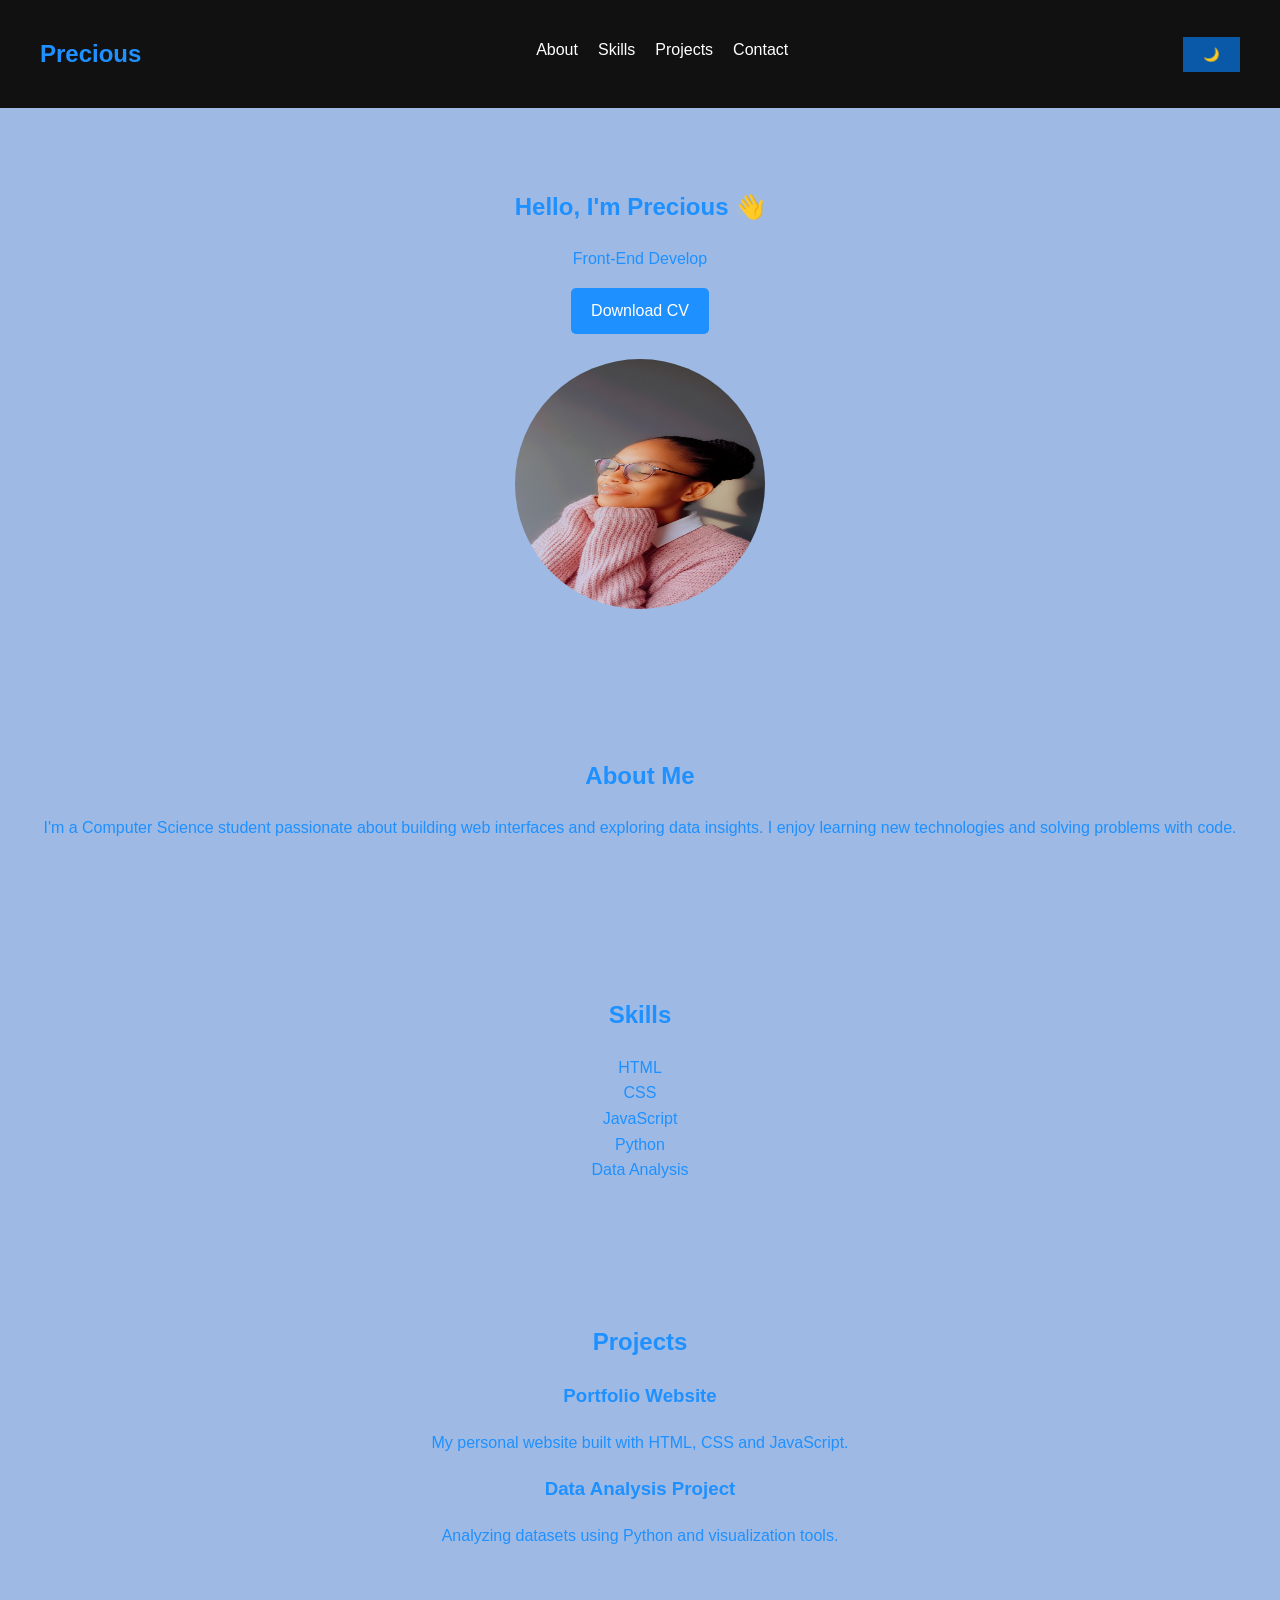
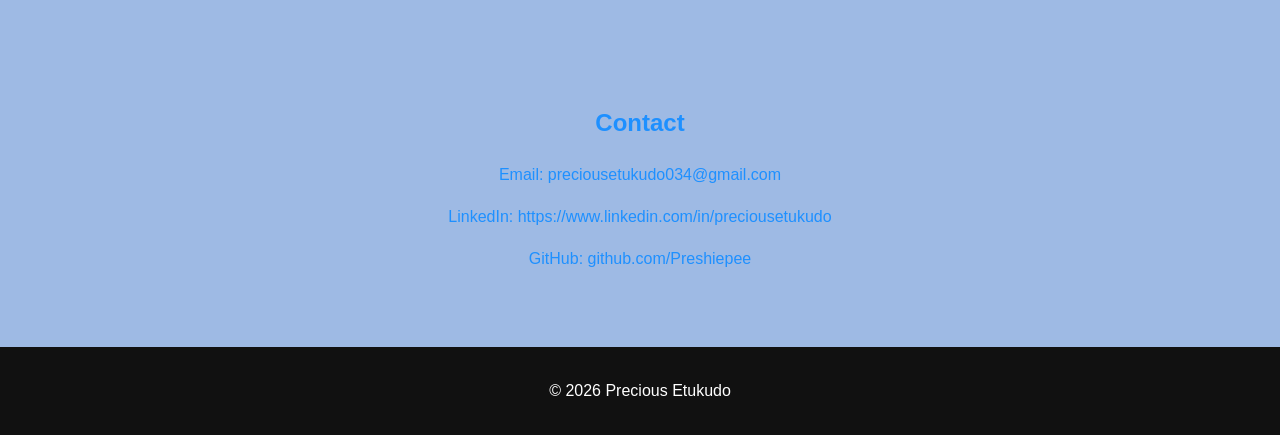
<file: index.html>
<!DOCTYPE html>
<html lang="en">
<head>
<meta charset="UTF-8">
<meta name="viewport" content="width=device-width, initial-scale=1.0">
<title>Precious Etukudo | Portfolio</title>
<link rel="stylesheet" href="style.css">
</head>

<body>

<!-- Navbar -->
<nav class="navbar">
  <h2 class="logo">Precious</h2>
  <ul>
    <li><a href="#about">About</a></li>
    <li><a href="#skills">Skills</a></li>
    <li><a href="#projects">Projects</a></li>
    <li><a href="#contact">Contact</a></li>
  </ul>
  <button id="darkModeBtn">🌙</button>
</nav>

<!-- Hero Section -->
<section class="hero">
  <div class="hero-text">
    <h1>Hello, I'm Precious 👋</h1>
    <p id="typing"></p>
    <a href="Precious_CV.pdf" download
    class="download-btn">Download CV</a>
  </div>
  <div class="hero-image"><br>
    <img src="profile2.jpg" alt="Precious" 
    class="profile-pic">
  </div>
</section>

<!-- About -->
<section id="about" class="section">
  <h2>About Me</h2>
  <p>
    I'm a Computer Science student passionate about building web interfaces and exploring data insights.
    I enjoy learning new technologies and solving problems with code.
  </p>
</section>

<!-- Skills -->
<section id="skills" class="section">
  <h2>Skills</h2>
  <div class="skills-container">
    <div class="skill-card">HTML</div>
    <div class="skill-card">CSS</div>
    <div class="skill-card">JavaScript</div>
    <div class="skill-card">Python</div>
    <div class="skill-card">Data Analysis</div>
  </div>
</section>

<!-- Projects -->
<section id="projects" class="section">
  <h2>Projects</h2>
  <div class="projects-container">
    <div class="project-card">
      <h3>Portfolio Website</h3>
      <p>My personal website built with HTML, CSS and JavaScript.</p>
    </div>
    <div class="project-card">
      <h3>Data Analysis Project</h3>
      <p>Analyzing datasets using Python and visualization tools.</p>
    </div>
  </div>
</section>

<!-- Contact -->
<section id="contact" class="section">
  <h2>Contact</h2>
  <p>Email: preciousetukudo034@gmail.com</p>
  <p>LinkedIn: https://www.linkedin.com/in/preciousetukudo</p>
  <p>GitHub: github.com/Preshiepee</p>
</section>

<!-- Footer -->
<footer>
  <p>© 2026 Precious Etukudo</p>
</footer>

<script src="script2.js"></script>
</body>
</html>
</file>
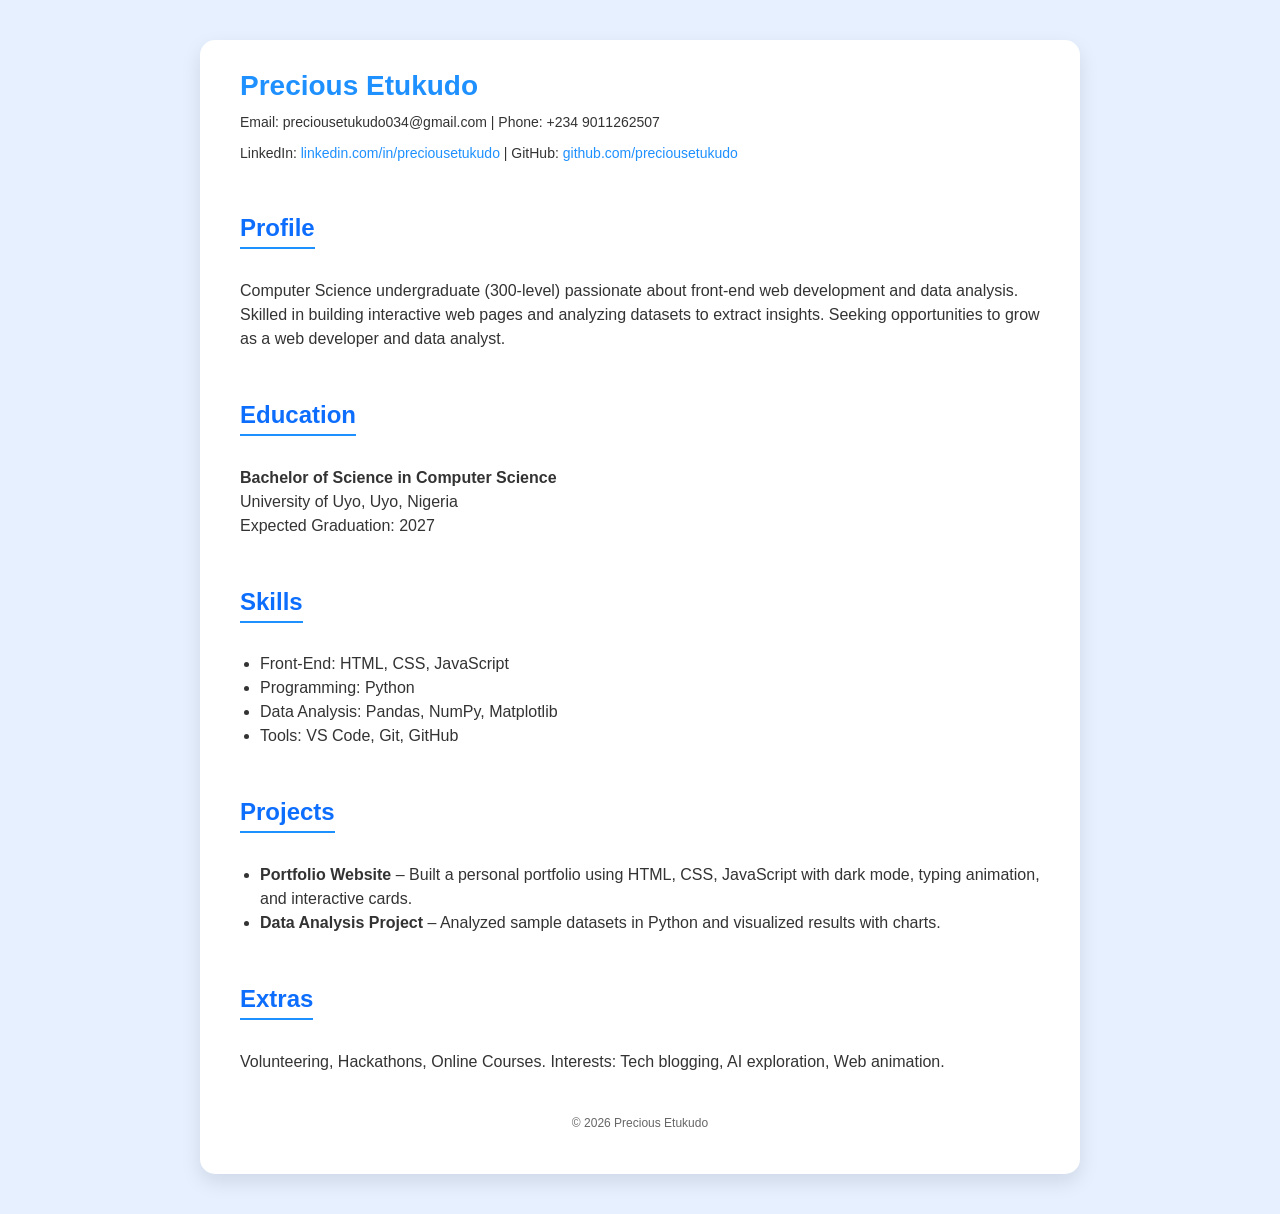
<file: cv.html>
<!DOCTYPE html>
<html lang="en">
<head>
<meta charset="UTF-8">
<meta name="viewport" content="width=device-width, initial-scale=1.0">
<title>Precious Etukudo | CV</title>
<link rel="stylesheet" href="cv.css">
</head>
<body>

<section class="cv-container">
  <header>
    <h1>Precious Etukudo</h1>
    <p>Email: preciousetukudo034@gmail.com | Phone: +234 9011262507</p>
    <p>LinkedIn: <a href="https://linkedin.com/in/preciousetukudo" target="_blank">linkedin.com/in/preciousetukudo</a> | GitHub: <a href="https://github.com/preciousetukudo" target="_blank">github.com/preciousetukudo</a></p>
  </header>

  <section class="profile">
    <h2>Profile</h2>
    <p>Computer Science undergraduate (300-level) passionate about front-end web development and data analysis. Skilled in building interactive web pages and analyzing datasets to extract insights. Seeking opportunities to grow as a web developer and data analyst.</p>
  </section>

  <section class="education">
    <h2>Education</h2>
    <p><strong>Bachelor of Science in Computer Science</strong><br>
       University of Uyo, Uyo, Nigeria<br>
       Expected Graduation: 2027</p>
  </section>

  <section class="skills">
    <h2>Skills</h2>
    <ul>
      <li>Front-End: HTML, CSS, JavaScript</li>
      <li>Programming: Python</li>
      <li>Data Analysis: Pandas, NumPy, Matplotlib</li>
      <li>Tools: VS Code, Git, GitHub</li>
    </ul>
  </section>

  <section class="projects">
    <h2>Projects</h2>
    <ul>
      <li>
        <strong>Portfolio Website</strong> – Built a personal portfolio using HTML, CSS, JavaScript with dark mode, typing animation, and interactive cards.
      </li>
      <li>
        <strong>Data Analysis Project</strong> – Analyzed sample datasets in Python and visualized results with charts.
      </li>
    </ul>
  </section>

  <section class="extras">
    <h2>Extras</h2>
    <p>Volunteering, Hackathons, Online Courses. Interests: Tech blogging, AI exploration, Web animation.</p>
  </section>

  <footer>
    <p>© 2026 Precious Etukudo</p>
  </footer>
</section>

</body>
</html>
</file>
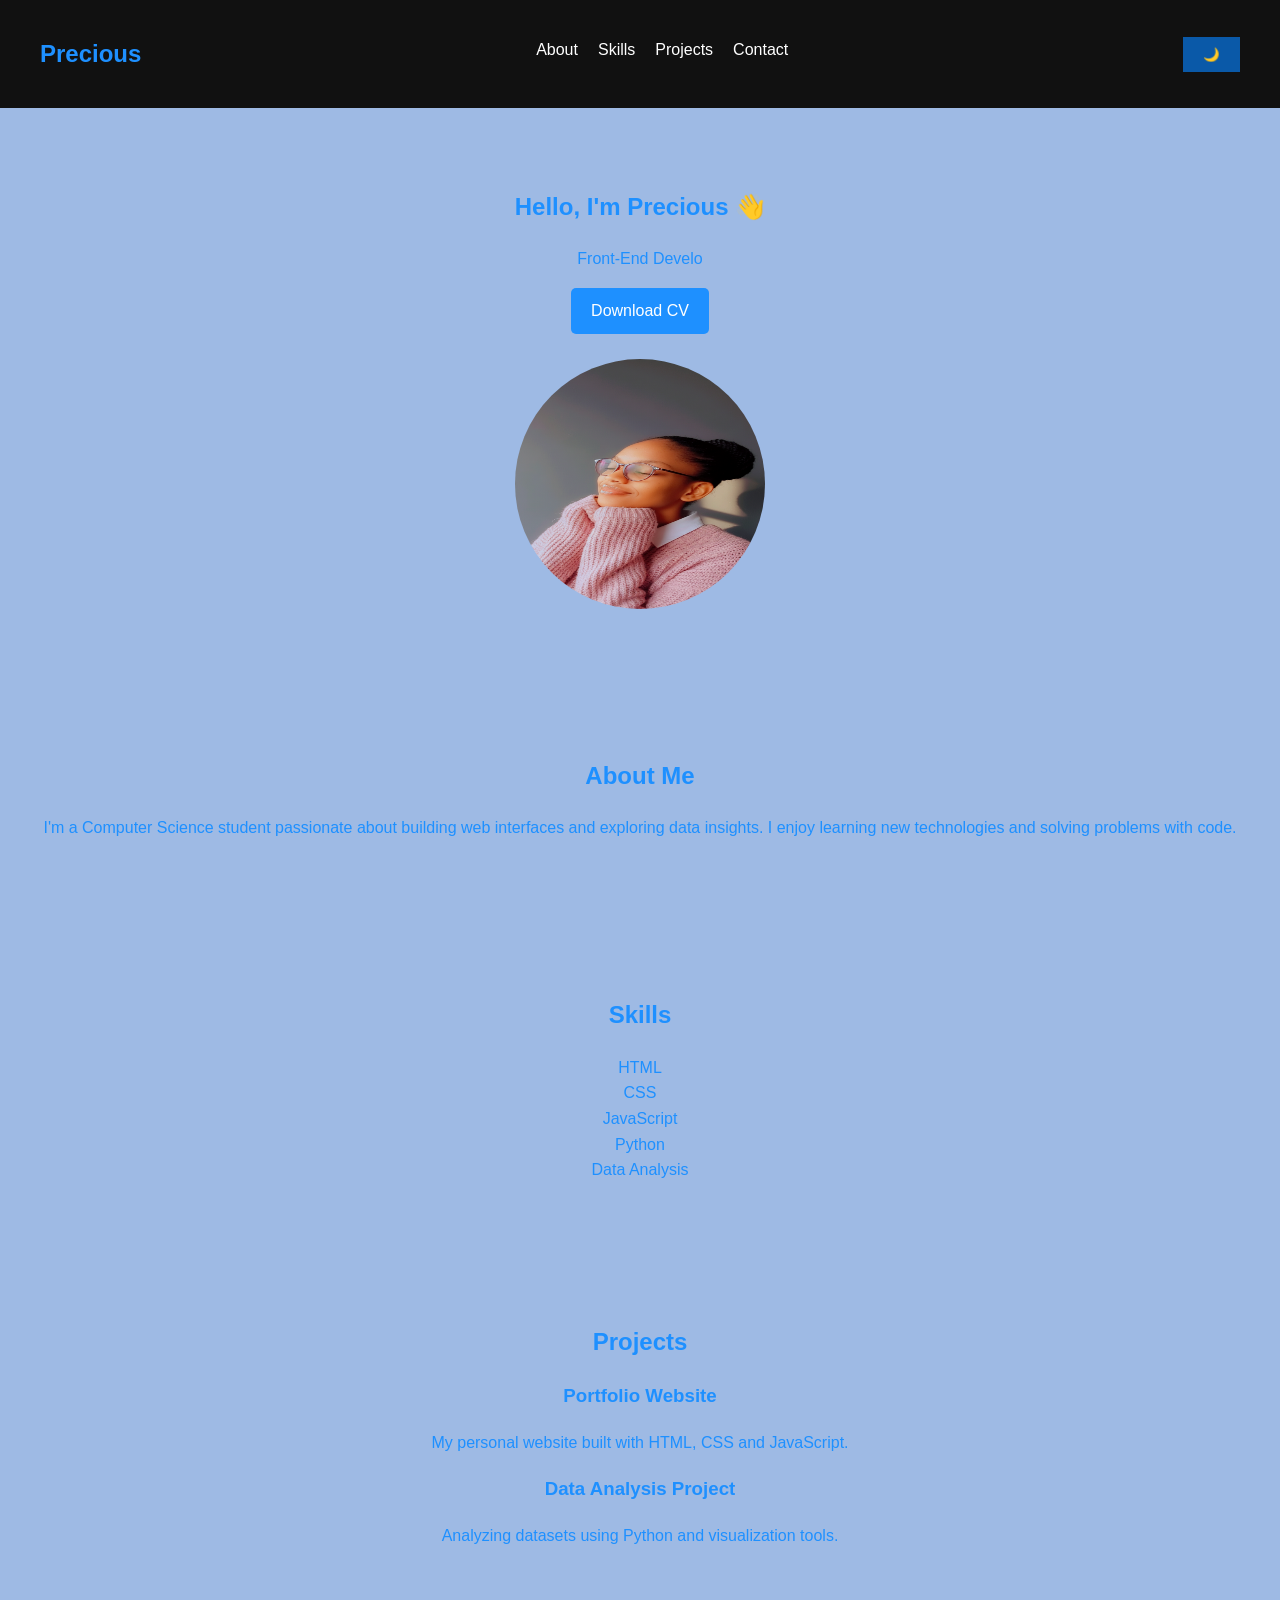
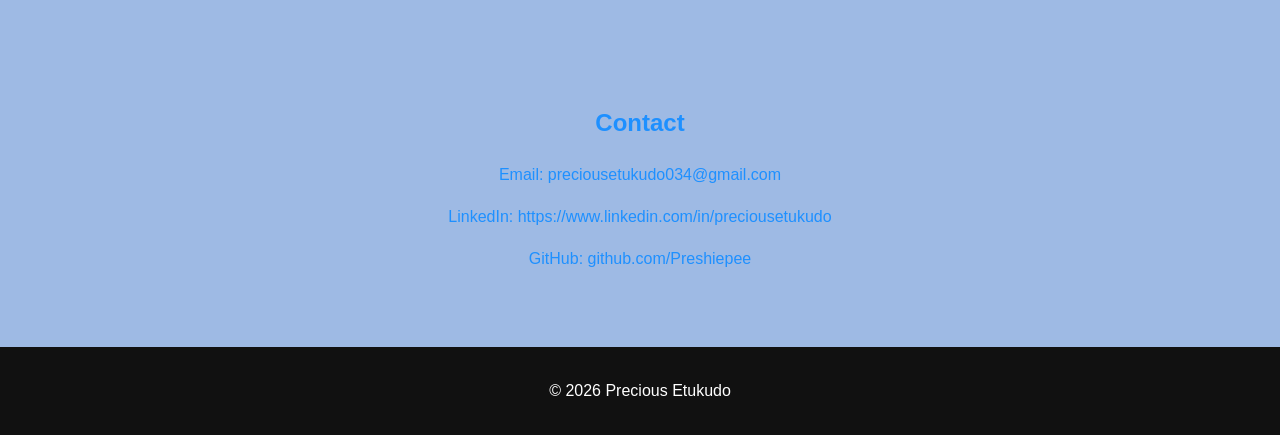
<file: index2.html>
<!DOCTYPE html>
<html lang="en">
<head>
<meta charset="UTF-8">
<meta name="viewport" content="width=device-width, initial-scale=1.0">
<title>Precious Etukudo | Portfolio</title>
<link rel="stylesheet" href="style.css">
</head>

<body>

<!-- Navbar -->
<nav class="navbar">
  <h2 class="logo">Precious</h2>
  <ul>
    <li><a href="#about">About</a></li>
    <li><a href="#skills">Skills</a></li>
    <li><a href="#projects">Projects</a></li>
    <li><a href="#contact">Contact</a></li>
  </ul>
  <button id="darkModeBtn">🌙</button>
</nav>

<!-- Hero Section -->
<section class="hero">
  <div class="hero-text">
    <h1>Hello, I'm Precious 👋</h1>
    <p id="typing"></p>
    <a href="Precious_CV.pdf" download
    class="download-btn">Download CV</a>
  </div>
  <div class="hero-image"><br>
    <img src="profile2.jpg" alt="Precious" 
    class="profile-pic">
  </div>
</section>

<!-- About -->
<section id="about" class="section">
  <h2>About Me</h2>
  <p>
    I'm a Computer Science student passionate about building web interfaces and exploring data insights.
    I enjoy learning new technologies and solving problems with code.
  </p>
</section>

<!-- Skills -->
<section id="skills" class="section">
  <h2>Skills</h2>
  <div class="skills-container">
    <div class="skill-card">HTML</div>
    <div class="skill-card">CSS</div>
    <div class="skill-card">JavaScript</div>
    <div class="skill-card">Python</div>
    <div class="skill-card">Data Analysis</div>
  </div>
</section>

<!-- Projects -->
<section id="projects" class="section">
  <h2>Projects</h2>
  <div class="projects-container">
    <div class="project-card">
      <h3>Portfolio Website</h3>
      <p>My personal website built with HTML, CSS and JavaScript.</p>
    </div>
    <div class="project-card">
      <h3>Data Analysis Project</h3>
      <p>Analyzing datasets using Python and visualization tools.</p>
    </div>
  </div>
</section>

<!-- Contact -->
<section id="contact" class="section">
  <h2>Contact</h2>
  <p>Email: preciousetukudo034@gmail.com</p>
  <p>LinkedIn: https://www.linkedin.com/in/preciousetukudo</p>
  <p>GitHub: github.com/Preshiepee</p>
</section>

<!-- Footer -->
<footer>
  <p>© 2026 Precious Etukudo</p>
</footer>

<script src="script2.js"></script>
</body>
</html>
</file>
<file: style.css>
html{
    scroll-behavior:smooth;
}
body{
    font-family:Arial,sans-seriff;
    margin:0;
    padding:0;
    line-height:1.6;
    color: #1e90ff;
    background:#9ebae4
}
header{
    background-color:#1e90ff;
    color:white;
    text-align:center;
    padding:2rem;
}
section{
    padding:2rem;
}
h2{
    color:#1e90ff;
}
ul{
    list-style-type:none;
    padding:0;
}
ul li{
    margin-bottom:0.5rem;
}
nav{
    display:flex;
    justify-content: space-between;
    align-items: center;
    background: #111;
    color: white;
    padding:15px 40px;
}
nav ul{
    list-style: none;
    display: flex;
    gap: 20px;
}
nav a{
    color: white;
    text-decoration: none;
}
header{
    text-align: center;
    padding: 100px 20px;
background:#1e90ff;
color: white;
}
button{
    padding: 10px 20px;
    border: none;
    background: #0a59a8;
    color:white;
    cursor:pointer;
}
section{
    padding:60px 20px;
    text-align:center;
}

.skill-box{
    display:inline-block;
    background:rgb(6, 159, 230);
    color: #1e90ff;
    padding: 10px 20px;
    margin: 10px;
    border-radius: 5px;
    box-shadow: 0 0 5px rgba(0 0 0 0.1);
}
.project{
    background: rgb(8, 81, 218);
    color:#1e90ff;
    margin: 20px auto;
    padding: 20px;
    width: 300px;
    box-shadow:0 0 5px rgba(  0,0,0,0.1)
}
footer{
    background:#111111;
    color:white;
    text-align: center;
    padding:15px;
}
nav a:hover{
    color: #1e90ff;xx
}
.project-card:hover{
    transform:scale(1.05);
    transition:0.7s;
    box-shadow: 0 8px 15px rgba( 0,0,0,0.2);
}
.dark-mode{
    background:#121212 ;
    color:#f0f0f0;
}
.dark-mode nav{
    background: #1a1a1a;
}
.dark-mode .project-card,
.dark-mode .skill-card,
.dark-mode .hero{
    background-color: #1e1e1e;
}


.skills{
    background: white;
    color:#1e90ff;
    margin: 20px auto;
    padding: 20px;
    width: 300px;
    box-shadow:0 0 5px rgba(  0,0,0,0.1)
}
.skills-card:hover{
    transform:scale(1.05);
    transition:0.7s;
    box-shadow: 0 8px 15px rgba( 0,0,0,0.2);
}
.profile-pic{
    width:250px;
     height:250px;
      border-radius:80%;
}
.download-btn {
  padding: 10px 20px;
  background: #1e90ff;
  color: white;
  border-radius: 5px;
  text-decoration: none;
  display: inline-block;
  transition: transform 0.2s, background-color 0.2s;
}

.download-btn:hover {
  background-color: #0d6efd;
  transform: translateY(-3px) scale(1.05);
}
</file>
<file: cv.css>
body {
  font-family: Arial, sans-serif;
  background: #e6f0ff; /* light-blue background */
  color: #333;
  margin: 0;
  padding: 0;
}

a {
  color: #1e90ff;
  text-decoration: none;
}
a:hover {
  text-decoration: underline;
}

/* CV container */
.cv-container {
  max-width: 800px;
  margin: 40px auto;
  background: white;
  padding: 30px 40px;
  border-radius: 15px;
  box-shadow: 0 8px 20px rgba(0,0,0,0.1);
}

/* Header */
header h1 {
  margin: 0;
  font-size: 28px;
  color: #1e90ff;
}
header p {
  margin: 5px 0;
  font-size: 14px;
}

/* Section styling */
section {
  margin-top: 30px;
}

section h2 {
  color: #0d6efd;
  border-bottom: 2px solid #1e90ff;
  display: inline-block;
  padding-bottom: 5px;
}

section p, section ul {
  margin-top: 10px;
  line-height: 1.5;
}

ul {
  padding-left: 20px;
}

/* Footer */
footer {
  text-align: center;
  margin-top: 40px;
  font-size: 12px;
  color: #666;
}
</file>
